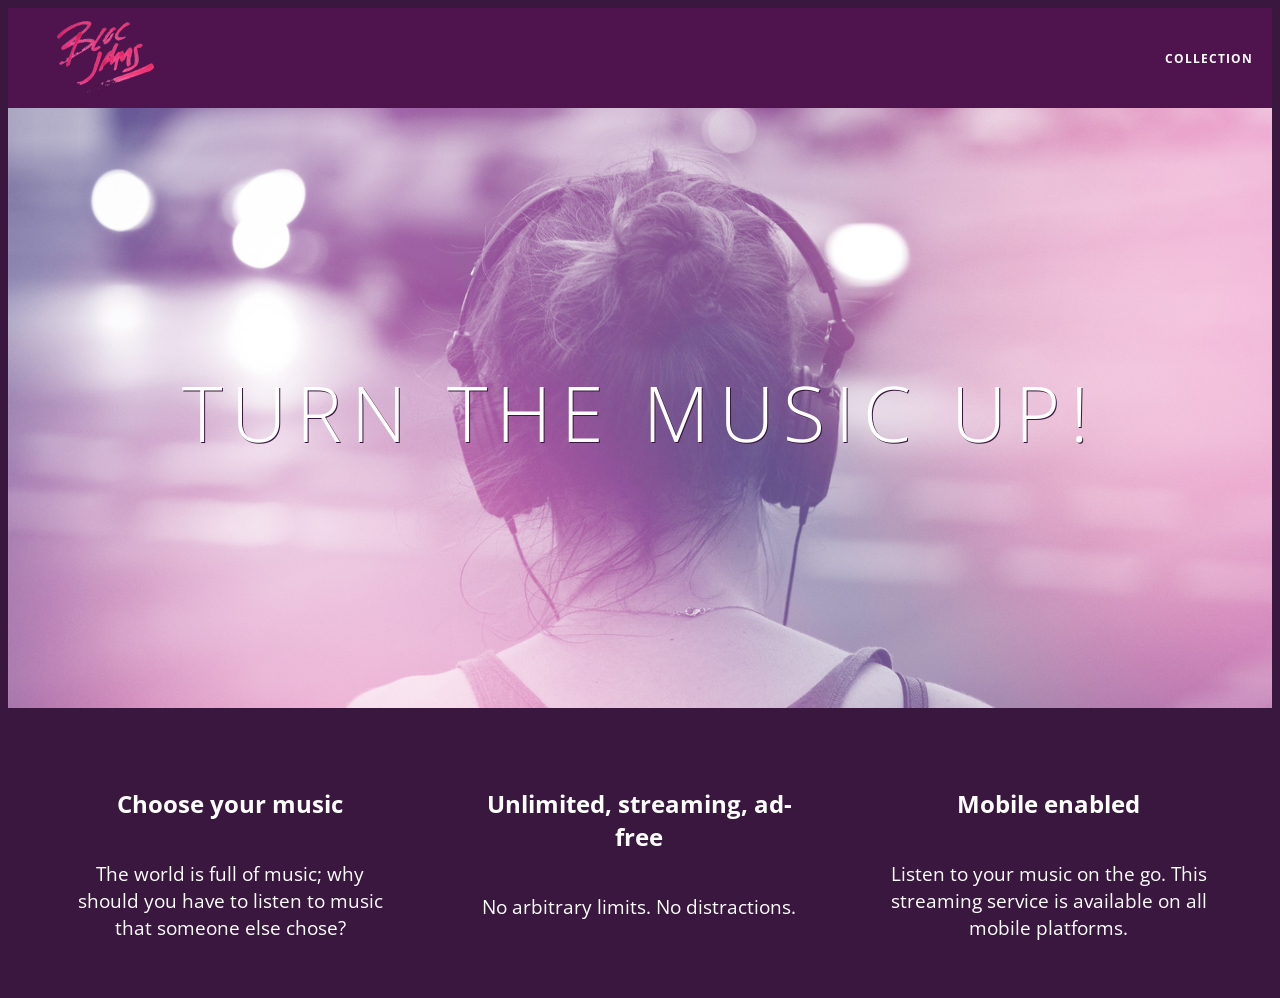
<file: index.html>
<!DOCTYPE html>
<html>
    <head>
        <title>Bloc Jams</title>
        <meta name="viewport" content="width=device-width, initial-scale=1">
        <link rel="stylesheet" type="text/css" href="https://fonts.googleapis.com/css?family=Open+Sans:400,800,600,700,300">
        <link rel="stylesheet" type="text/css" href="https://code.ionicframework.com/ionicons/2.0.1/css/ionicons.min.css">
        <link rel="stylesheet" type="text/css" href="styles/normalize.css">
        <link rel="stylesheet" type="text/css" href="styles/main.css">
        <link rel="stylesheet" type="text/css" href="styles/landing.css">
    </head>
    <body class="landing">
        <nav class="navbar">
            <a href="index.html" class="logo">
                <img src="assets/images/bloc_jams_logo.png" alt="bloc jams logo">
            </a>
            <div class="links-container">
                <a href="collection.html" class="navbar-link">collection</a>
            </div>
        </nav>
        <section class="hero-content">
            <h1 class="hero-title">Turn the music up!</h1>
        </section> 
        <section class="selling-points container clearfix"> 
            <div class="point column third">
                <span class="ion-music-note"></span>
                <h5 class="point-title">Choose your music</h5>
                <p class="point-description">The world is full of music; why should you have to listen to music that someone else chose?</p>
            </div>
            <div class="point column third">
                <span class="ion-radio-waves"></span>
                <h5 class="point-title">Unlimited, streaming, ad-free</h5>
                <p class="point-description">No arbitrary limits. No distractions.</p>
            </div>
            <div class="point column third">
                <span class="ion-iphone"></span>
                <h5 class="point-title">Mobile enabled</h5>
                <p class="point-description">Listen to your music on the go. This streaming service is available on all mobile platforms.</p>
            </div>
        </section> 
            <script src="https://code.jquery.com/jquery-2.1.3.min.js"></script>
            <script src="scripts/landing.js"></script>
    </body>
</html>
</file>
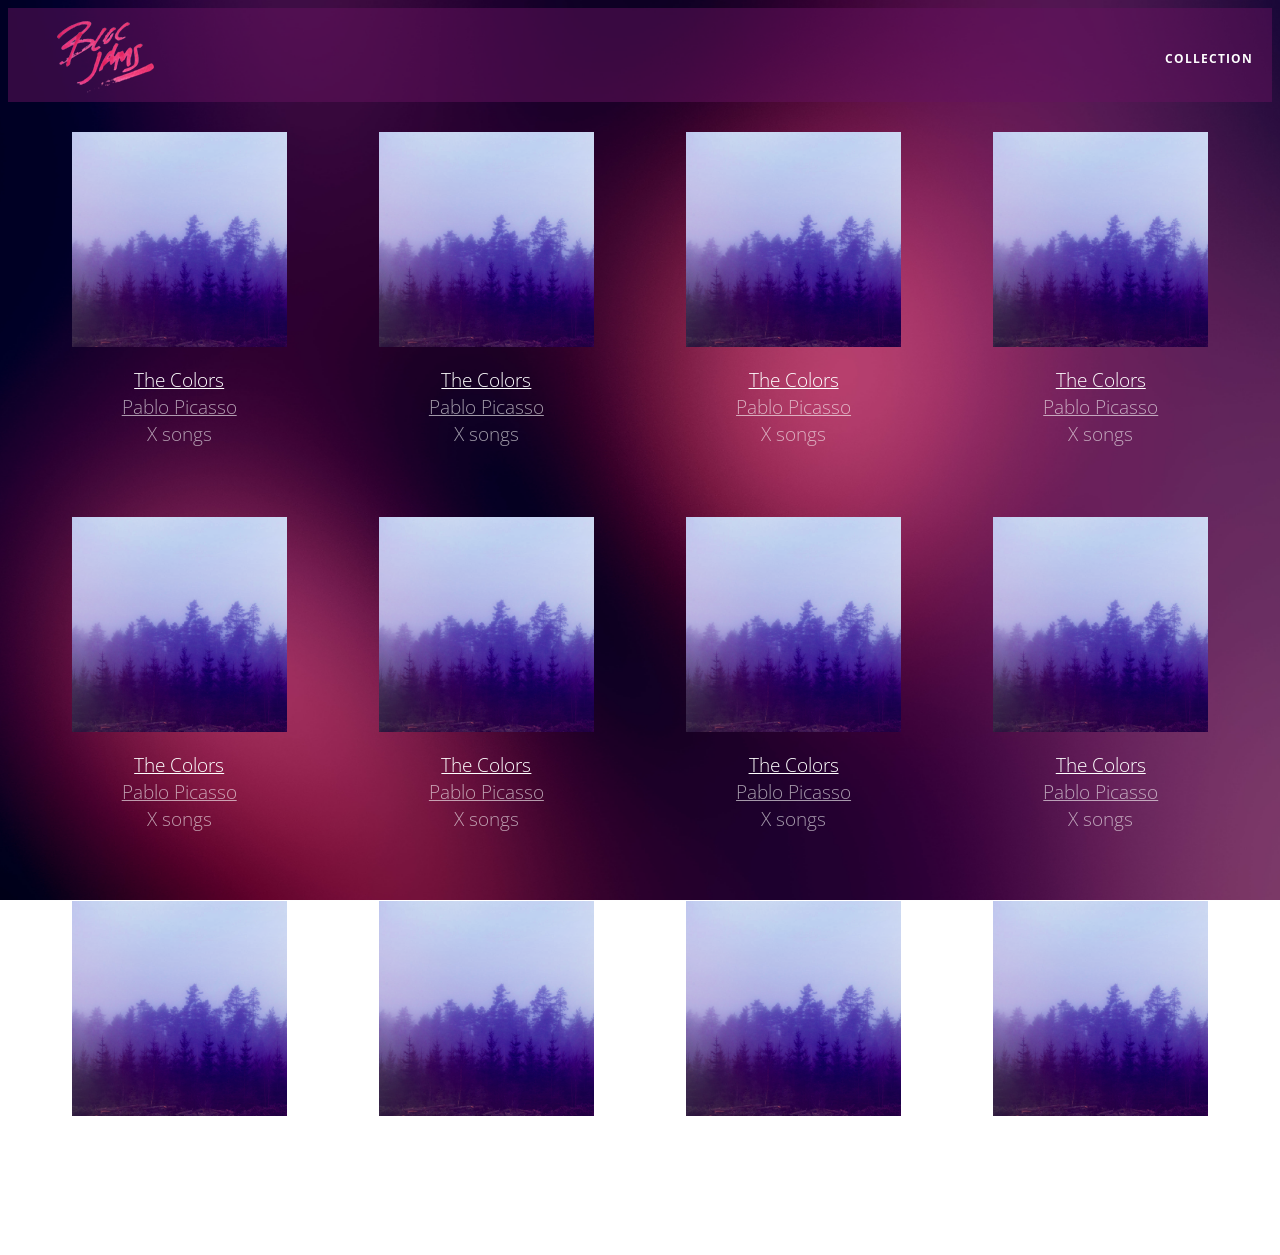
<file: collection.html>
<html>
    <head>
        <title>Bloc Jams</title>
        <meta name="viewport" content="width=device-width, initial-scale=1">
        <link rel="stylesheet" type="text/css" href="https://fonts.googleapis.com/css?family=Open+Sans:400,800,600,700,300">
        <link rel="stylesheet" type="text/css" href="https://code.ionicframework.com/ionicons/2.0.1/css/ionicons.min.css">
        <link rel="stylesheet" type="text/css" href="styles/normalize.css">
        <link rel="stylesheet" type="text/css" href="styles/main.css">
        <link rel="stylesheet" type="text/css" href="styles/collection.css">
    </head>
</html>
<body class="collection">
    <nav class="navbar">
        <a href="index.html" class="logo">
            <img src="assets/images/bloc_jams_logo.png" alt="bloc jams logo">
        </a>
        <div class="links-container">
            <a href="collection.html" class="navbar-link">collection</a>
        </div>
    </nav>
    
    <section class="album-covers container clearfix">
        
    </section>
    <script src="https://code.jquery.com/jquery-2.1.3.min.js"></script>
    <script src="scripts/collection.js"></script>    
 </body>
</file>
<file: styles/main.css>
*, *::before, *::after {
    -moz-box-sizing: border-box;
    -webkit-box-sizing: border-box;
    box-sizing: border-box;
}

html {
    height: 100%;
    font-size: 100%;
}

body {
    font-family: 'Open Sans';
    color: white;
    min-height: 100%;
}

.navbar {
    position: relative;
    padding: 0.5rem;
    background-color: rgba(101,18,95, 0.5);
    z-index: 1;
}

.navbar .logo {
    position: relative;
    left: 2rem;
    cursor: pointer;
}

.navbar .links-container {
    display: table;
    position: absolute;
    top: 0;
    right: 0;
    height: 100px;
    color: white;
    text-decoration: none;
}

.links-container .navbar-link {
    display: table-cell;
    position: relative;
    height: 100%;
    padding-left: 1rem;
    padding-right: 1rem;
    vertical-align: middle;
    color: white;
    font-size: 0.625rem;
    letter-spacing: 0.05rem;
    font-weight: 700;
    text-transform: uppercase;
    text-decoration: none;
    cursor: pointer;
}

.links-container .navbar-link:hover {
     color: rgb(233,50,117);
 }

.container {
    margin: 0 auto;
    max-width: 64rem;
}

 .container.narrow {
     max-width: 56rem;
 }


@media (min-width: 640px) {
    html { font-size: 112%;}
    .column {
        float: left;
        padding-left: 1rem;
        padding-right: 1rem;
    }
    
    .column.full { width: 100%; }
    .column.two-thirds { width: 66.7%; }
    .column.half { width: 50%; }
    .column.third { width: 33.3%; }
    .column.fourth { width: 25%; }
    .column.flow-opposite { float: right; }

}

@media (min-width: 1024px) {
    html { font-size: 120%; }
}

.clearfix::before,
.clearfix::after {
    content: " ";
    display: table;
}

.clearfix::after {
    clear: both;
}
</file>
<file: styles/landing.css>
body.landing {
    background-color: rgb(58,23,63);
}

.hero-content {
    position: relative;
    min-height: 600px;
    background-image: url(../assets/images/bloc_jams_bg.jpg);
    background-repeat: no-repeat;
    background-position: center center;
    background-size: cover;
   }
   
.hero-content .hero-title {
    position: absolute;
    top: 40%;
    -webkit-transform: translateY(-50%);
    -moz-transform: translateY(-50%);
    -ms-transform: translateY(-50%);
    transform: translateY(-50%);
    width: 100%;
    text-align: center;
    font-size: 4rem;
    font-weight: 300;
    text-transform: uppercase;
    letter-spacing: 0.5rem;
    text-shadow: 1px 1px 0px rgb(58, 23, 63);
}

.selling-points {
    position: relative;
}

.point {
    position: relative;
    padding: 2rem;
    text-align: center;
        opacity: 0;
     -webkit-transform: scaleX(0.9) translateY(3rem);
     -moz-transform: scaleX(0.9) translateY(3rem);
     transform: scaleX(0.9) translateY(3rem);
     -webkit-transition: all 0.5s ease-in-out;
     -moz-transition: all 0.5s ease-in-out;
     transition: all 0.5s ease-in-out;
     -webkit-transition-delay: 0.2s;
     -moz-transition-delay: 0.2s;
     transition-delay: 0.2s;
 }
 
.point .point-title {
    font-size: 1.25rem;
}

.ion-music-note,
.ion-radio-waves,
.ion-iphone {
    color: rgb(233, 50, 117);
    font-size: 5rem;
}
</file>
<file: styles/collection.css>
body.collection {
    background-image:  url(../assets/images/blurred_backgrounds/blur_bg_2.jpg);
    background-repeat: no-repeat;
    background-attachment: fixed;
    background-position: center center;
    background-size: cover;
}

.album-covers {
    position: relative;
}

.collection-album-container {
    position: relative;
    margin-top: 30px;
    margin-bottom: 20px;
    text-align: center;
}

.collection-album-container .caption {
    margin-top: 10px;
}

.collection-album-container .caption  p {
    font-size: 1rem;
    font-weight: 300;
    color: rgba(255, 255, 255, 0.6);
}

.collection-album-container .caption p a {
    color: rgba(255, 255, 255, 0.6);
}

.collection-album-container .caption p a.album-name {
    color: white;
}

.collection-album-container img {
    width: 80%;
}
</file>
